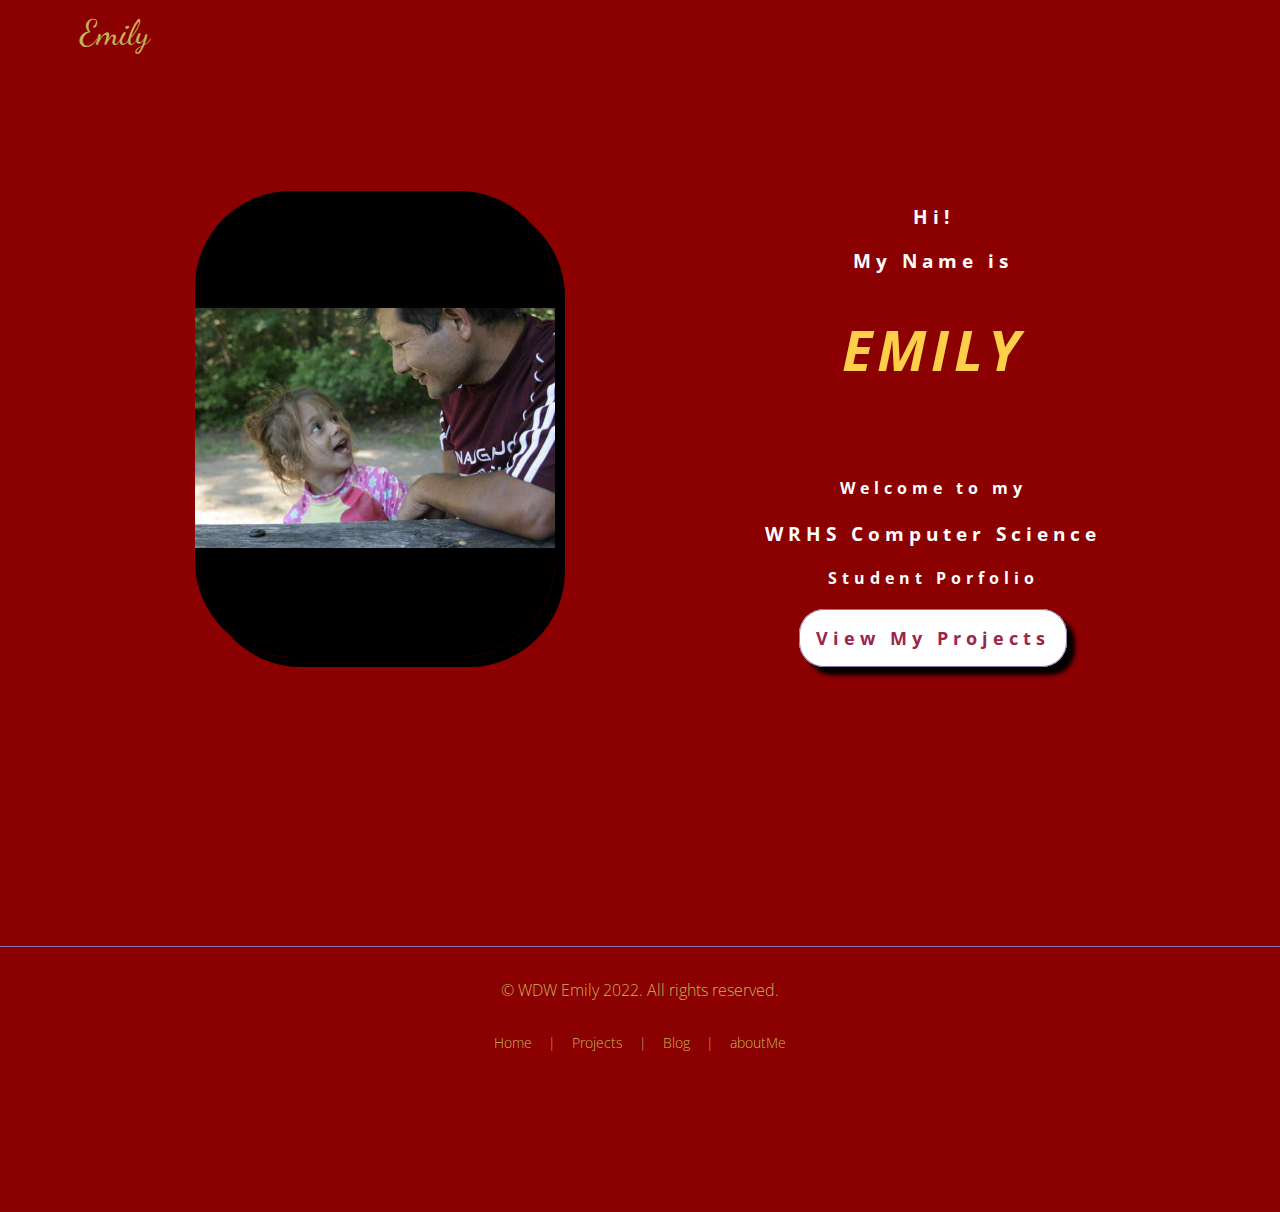
<file: index.html>
<!DOCTYPE html>
<html lang="en">

<head>
    <meta charset="UTF-8">
    <meta name="viewport" content="width=device-width, initial-scale=1.0">
    <meta http-equiv="X-UA-Compatible" content="ie=edge">
    <link rel="stylesheet" href="style.css" type="text/css" />
    <link rel="stylesheet" href="nav.css" type="text/css" />
    <title>Emily's Porfolio</title>
</head>

<body>

    <!-- Navigation Menu -->
    <nav class="navbar">
        <!--logo-->
        <div class="logo">Emily</div>
        <!-- hamburger toggle-->
        <a href="#" class="toggle-button">
            <span class="bar"></span>
            <span class="bar"></span>
            <span class="bar"></span>
        </a>
        <!-- page navigation links-->
        <div class="navbar-links">
            <ul>
                <li><a href="index.html">Home</a></li>
                <li><a href="projects.html">Projects</a></li>
                <li><a href="blog.html">Blog</a></li>
                <li><a href="aboutMe.html">About Me</a></li>
            </ul> <!-- close ul list-->
        </div> <!-- close Navbar links class-->
    </nav> <!-- close navbar class-->

    <!--Hero Secion-->
    <section class="hero">
        <div class="heroImage">
            <img src="assets/IMG_2386.JPG"></img>
        </div> <!-- close hero=Image Class-->
        <div class="heroText">
            <div class="heroTextTop">
                <h3> Hi!</< /h3>
                    <h3>My Name is</h3>
                    <h1 class="heroName"><em>Emily</em></h1>
            </div>
            <!--close herTextTop class -->
            <div class="heroTextBottom">
                <h4>Welcome to my </h4>
                <h3>WRHS Computer Science</h3>
                <h4>Student Porfolio</h4>
            </div>
            <!--close heroTextBottom class -->
            <div class="herobutton">
                <a href="projects.html" class="button">View My Projects</a>
            </div> <!-- Close heroButton class -->
        </div> <!-- Close heroText class -->
    </section>
    <!--close hero class -->

    <footer>
        <p class="copyright">&copy; WDW Emily 2022. All rights reserved.</p>
        <ul class="bottomNav">
            <li><a href="index.html">Home</a></li>
            <li class="divider">|</li>
            <li><a href="projects.html">Projects</a></li>
            <li class="divider">|</li>
            <li><a href="blog.html">Blog</a></li>
            <li class="divider">|</li>
            <li><a href="aboutMe.html">aboutMe</a></li>
        </ul>
    </footer>


    <script type="text/javascript" src="script.js"></script>
</body>

</html>
</file>
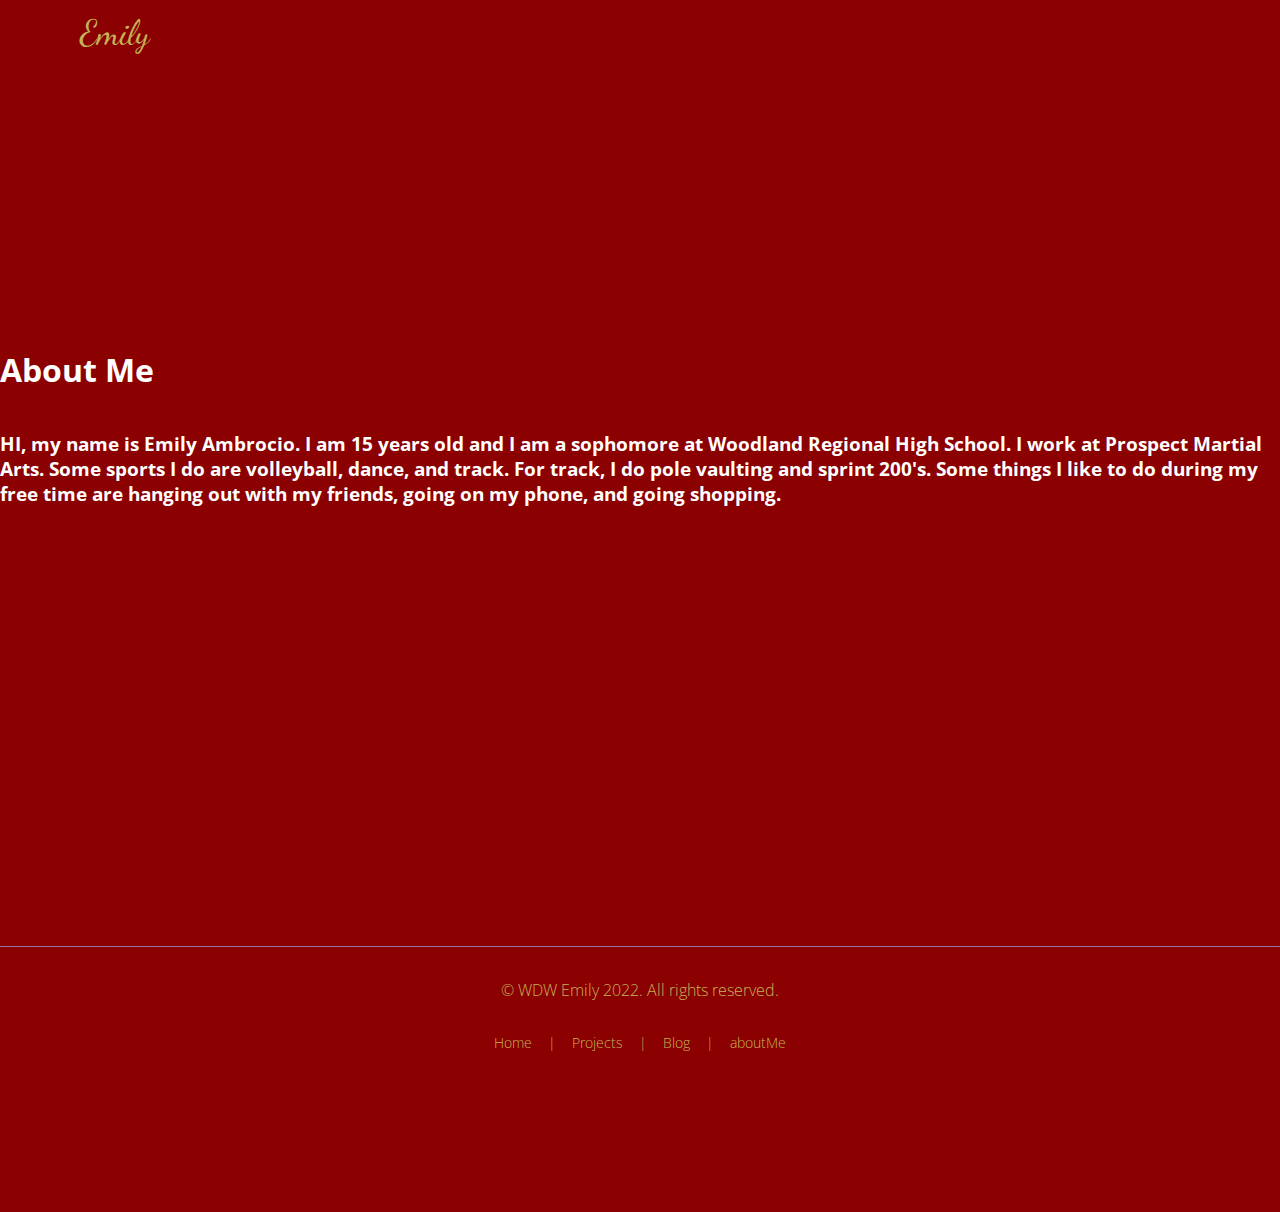
<file: aboutMe.html>
<!DOCTYPE html>
<html lang="en">
<head>
    <meta charset="UTF-8">
    <meta name="viewport" content="width=device-width, initial-scale=1.0">
    <meta http-equiv="X-UA-Compatible" content="ie=edge">
    <link rel="stylesheet" href="style.css" type="text/css" />
    <link rel="stylesheet" href="nav.css" type="text/css" />
    <title>Emily's Blog</title>
</head>
<body>
    
    <!-- Navigation Menu -->
    <nav class="navbar">
        <!--logo-->
        <div class="logo">Emily</div>
        <!-- hamburger toggle-->
        <a href="#" class="toggle-button">
            <span class="bar"></span>
            <span class="bar"></span>
            <span class="bar"></span>
        </a>
         <!-- page navigation links-->
         <div class="navbar-links">
             <ul>
                 <li><a href="index.html">Home</a></li>
                 <li><a href="projects.html">Projects</a></li>
                 <li><a href="blog.html">Blog</a></li>
                 <li><a href="aboutMe.html">About Me</a></li>
             </ul>  <!-- close ul list-->
         </div>      <!-- close Navbar links class-->
</nav>   <!-- close navbar class-->

<section class='filler'>
    <h1>About Me</h1>
    <h3>HI, my name is Emily Ambrocio. I am 15 years old and I am a sophomore at Woodland Regional High School. I work at Prospect Martial Arts. Some sports I do are volleyball, dance, and track. For track, I do pole vaulting and sprint 200's. Some things I like to do during my free time are hanging out with my friends, going on my phone, and going shopping. </h3>
</section>



    <footer>
        <p class="copyright">&copy; WDW Emily 2022. All rights reserved.</p>
        <ul class="bottomNav">
            <li><a href="index.html">Home</a></li>
            <li class="divider">|</li>
            <li><a href="projects.html">Projects</a></li>
            <li class="divider">|</li>
            <li><a href="blog.html">Blog</a></li>
            <li class="divider">|</li>
            <li><a href="aboutMe.html">aboutMe</a></li>
        </ul>
    </footer>

    
    <script type="text/javascript" src="script.js"></script>
</body>
</html>
</file>
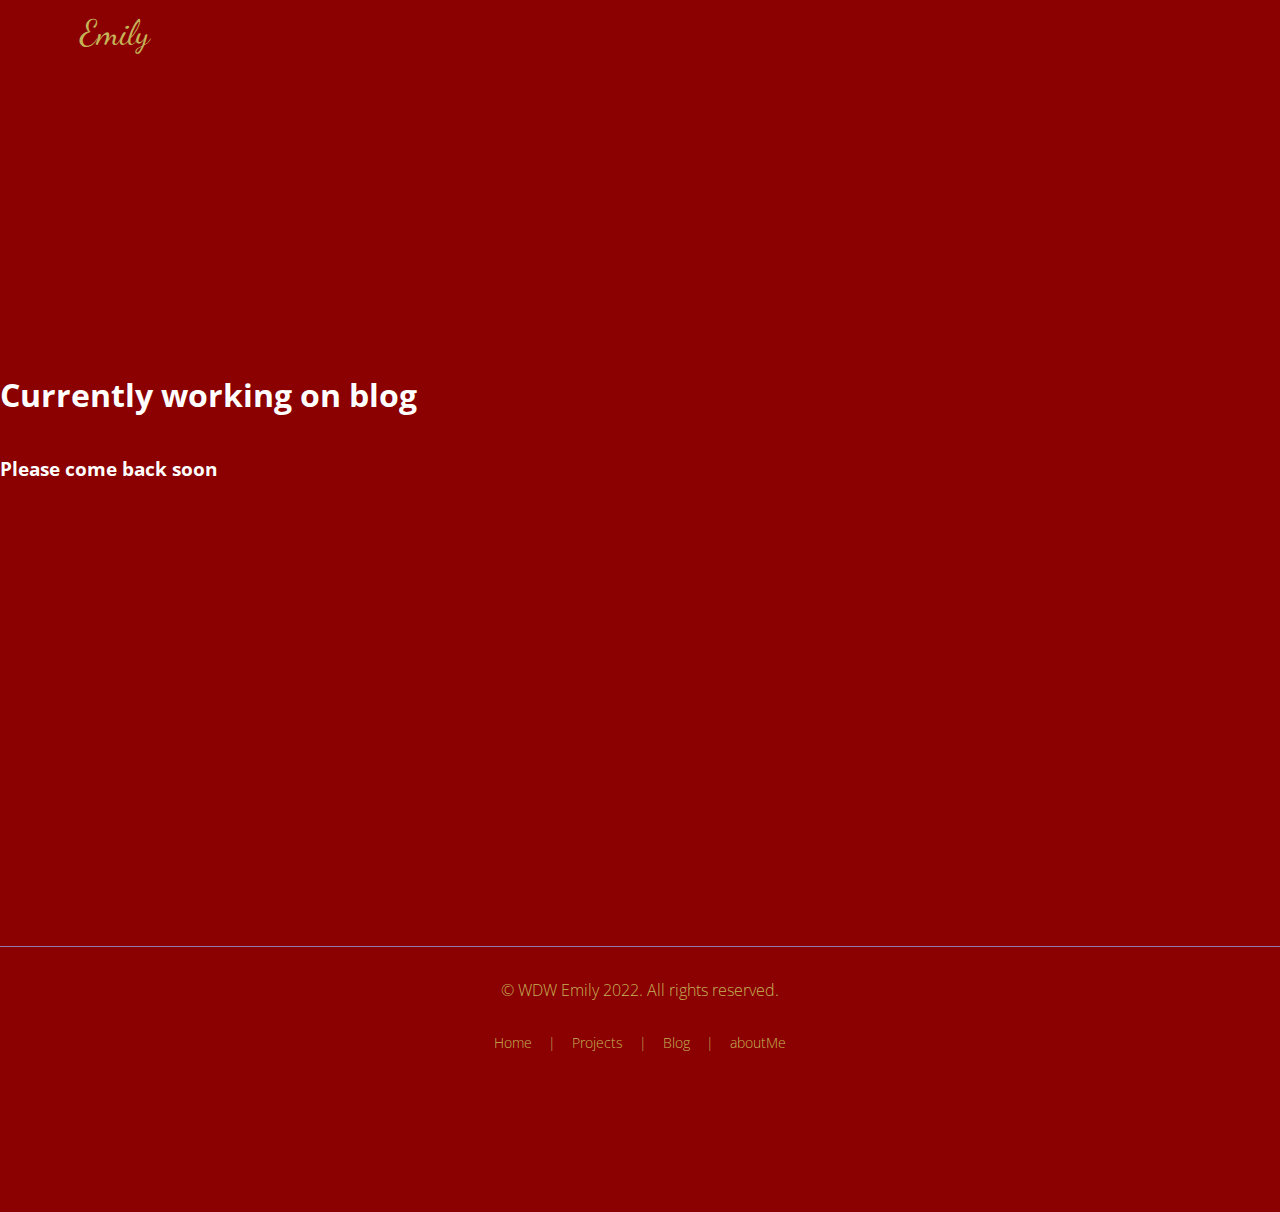
<file: blog.html>
<!DOCTYPE html>
<html lang="en">
<head>
    <meta charset="UTF-8">
    <meta name="viewport" content="width=device-width, initial-scale=1.0">
    <meta http-equiv="X-UA-Compatible" content="ie=edge">
    <link rel="stylesheet" href="style.css" type="text/css" />
    <link rel="stylesheet" href="nav.css" type="text/css" />
    <title>Emily's Blog</title>
</head>
<body>
    
    <!-- Navigation Menu -->
    <nav class="navbar">
        <!--logo-->
        <div class="logo">Emily</div>
        <!-- hamburger toggle-->
        <a href="#" class="toggle-button">
            <span class="bar"></span>
            <span class="bar"></span>
            <span class="bar"></span>
        </a>
         <!-- page navigation links-->
         <div class="navbar-links">
             <ul>
                 <li><a href="index.html">Home</a></li>
                 <li><a href="projects.html">Projects</a></li>
                 <li><a href="blog.html">Blog</a></li>
                 <li><a href="aboutMe.html">About Me</a></li>
             </ul>  <!-- close ul list-->
         </div>      <!-- close Navbar links class-->
</nav>   <!-- close navbar class-->

<section class='filler'>
    <h1>Currently working on blog</h1>
    <h3>Please come back soon</h3>
</section>



    <footer>
        <p class="copyright">&copy; WDW Emily 2022. All rights reserved.</p>
        <ul class="bottomNav">
            <li><a href="index.html">Home</a></li>
            <li class="divider">|</li>
            <li><a href="projects.html">Projects</a></li>
            <li class="divider">|</li>
            <li><a href="blog.html">Blog</a></li>
            <li class="divider">|</li>
            <li><a href="aboutMe.html">aboutMe</a></li>
        </ul>
    </footer>

    
    <script type="text/javascript" src="script.js"></script>
</body>
</html>
</file>
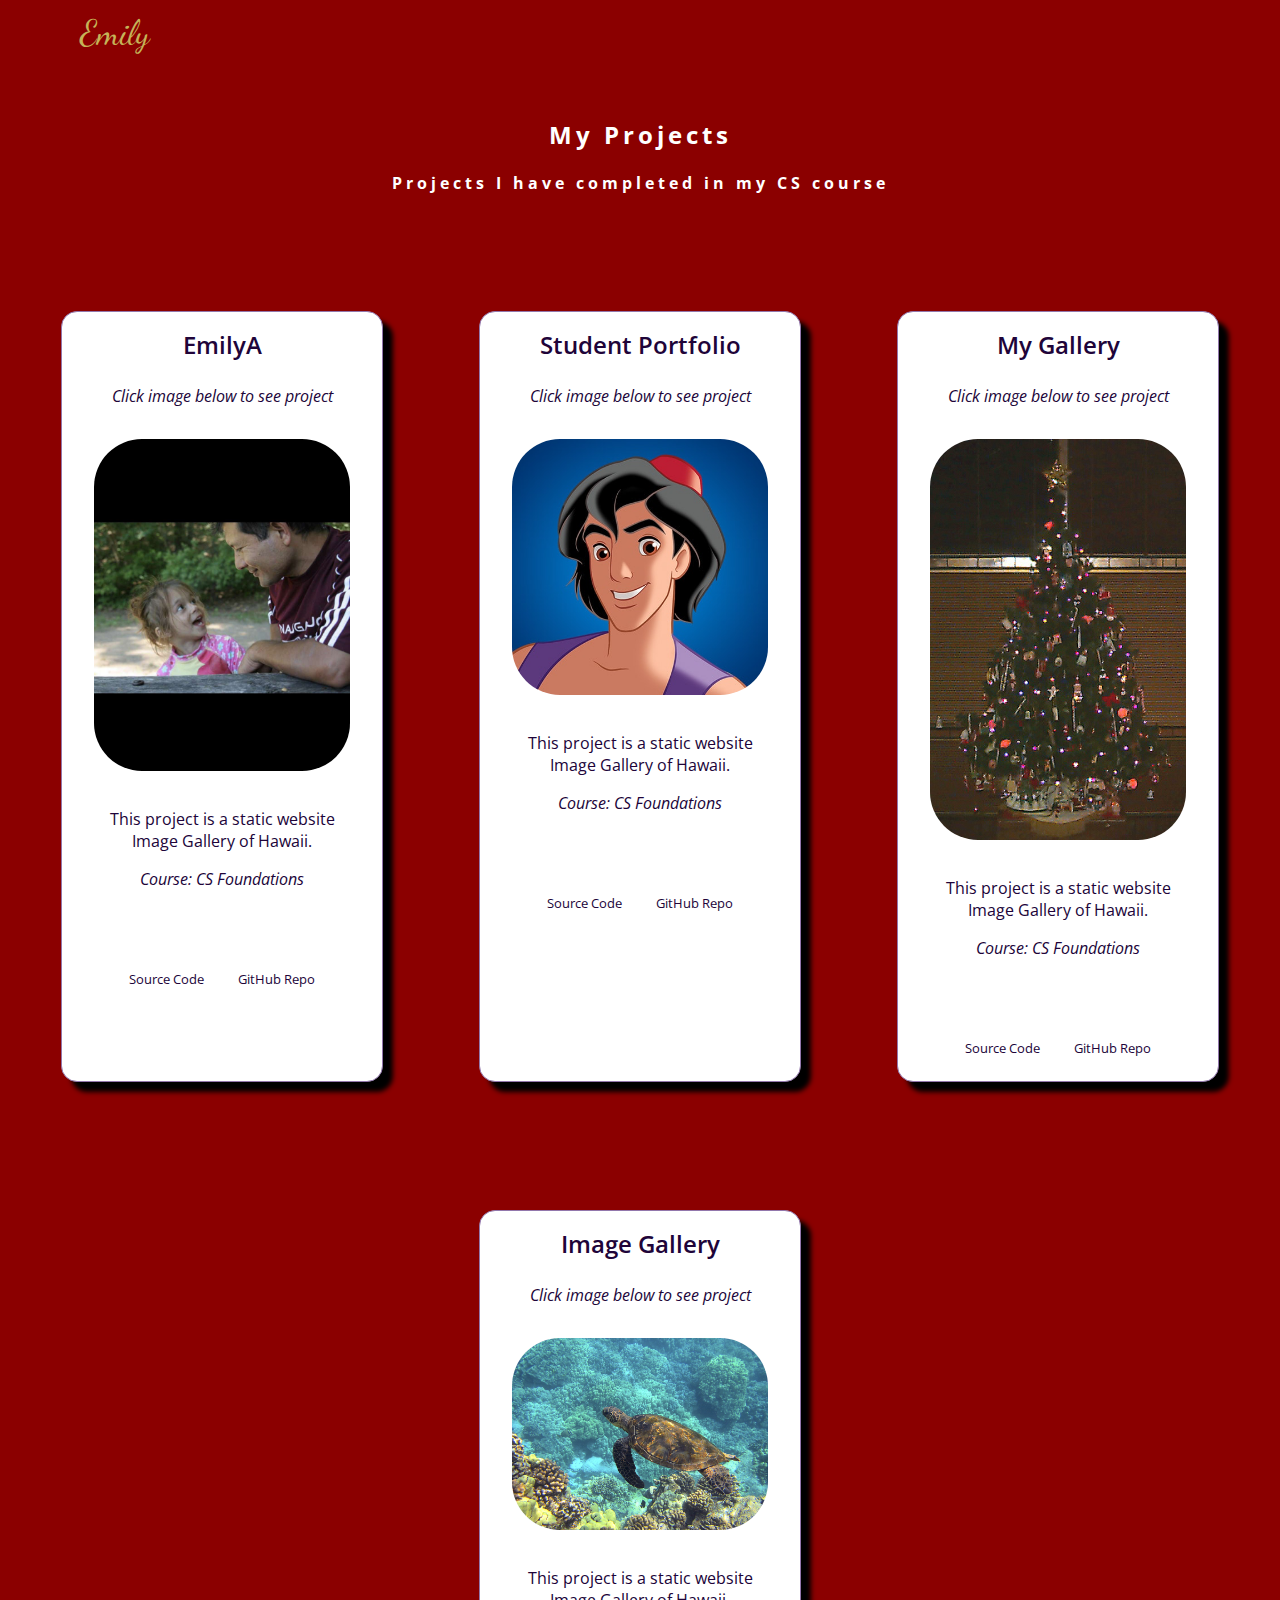
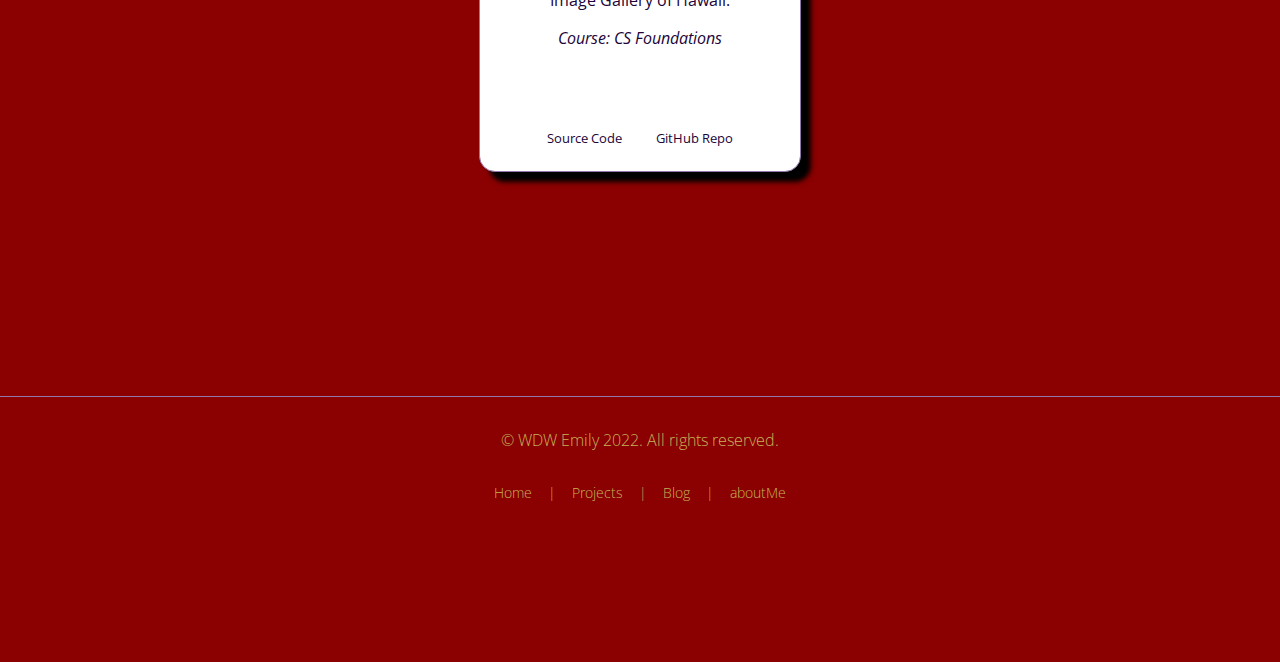
<file: projects.html>
<!DOCTYPE html>
<html lang="en">

<head>
    <meta charset="UTF-8">
    <meta name="viewport" content="width=device-width, initial-scale=1.0">
    <meta http-equiv="X-UA-Compatible" content="ie=edge">
    <link rel="stylesheet" href="style.css" type="text/css" />
    <link rel="stylesheet" href="nav.css" type="text/css" />
    <link rel="stylesheet" href="https://cdnjs.cloudflare.com/ajax/libs/font-awesome/6.2.0/css/all.min.css" integrity="sha512-xh6O/CkQoPOWDdYTDqeRdPCVd1SpvCA9XXcUnZS2FmJNp1coAFzvtCN9BmamE+4aHK8yyUHUSCcJHgXloTyT2A==" crossorigin="anonymous" referrerpolicy="no-referrer" />
    <title>Emily'Projects</title>
    <link rel="stylesheet" href="https://cdnjs.cloudflare.com/ajax/libs/font-awesome/6.2.0/css/all.min.css" integrity="sha512-xh6O/CkQoPOWDdYTDqeRdPCVd1SpvCA9XXcUnZS2FmJNp1coAFzvtCN9BmamE+4aHK8yyUHUSCcJHgXloTyT2A==" crossorigin="anonymous" referrerpolicy="no-referrer" />
</head>

<body>

    <!-- Navigation Menu -->
    <nav class="navbar">
        <!--logo-->
        <div class="logo">Emily</div>
        <!-- hamburger toggle-->
        <a href="#" class="toggle-button">
            <span class="bar"></span>
            <span class="bar"></span>
            <span class="bar"></span>
        </a>
        <!-- page navigation links-->
        <div class="navbar-links">
            <ul>
                <li><a href="index.html">Home</a></li>
                <li><a href="projects.html">Projects</a></li>
                <li><a href="blog.html">Blog</a></li>
                <li><a href="aboutMe.html">About Me</a></li>
            </ul> <!-- close ul list-->
        </div> <!-- close Navbar links class-->
    </nav> <!-- close navbar class-->

    <!-- Project Header-->
    <header class="projectsHeader">
        <h2>My Projects</h2>
        <h4>Projects I have completed in my CS course</h4>
    </header>

    <!-- Project Cards-->
    <section class="projectGallery">

        <div class="projectCard">
            <h2>EmilyA</h2>
            <p><em> Click image below to see project</em></p>
            <a href="/EmilyA/assets/IMG_2386.JPG/"><img src="assets/IMG_2386.JPG"></a>
            <p>This project is a static website Image Gallery of Hawaii.</p>
            <p><em>Course: CS Foundations</em></p>
            <div class="projectIcons">
                <div class="sourceCode">
                    <a href="#"><i class="fa-solid fa-file"></i></a>
                    <p>Source Code</p>
                </div>
                <div class="gitHubRepo">
                    <a href="#https://github.com/CSF2223/imagegallery-emilyambrocio"><i class="fa-brands fa-github"></i></a>
                    <p>GitHub Repo</p>
                </div>
            </div>
        </div> <!-- Close Project Card 1-->
        
        
        <div class="projectCard">
            <h2>Student Portfolio</h2>
            <p><em> Click image below to see project</em></p>
            <a href="https://csf2223.github.io/imagegallery-emilyambrocio/"><img src="assets/aladdin2.jpeg"></a>
            <p>This project is a static website Image Gallery of Hawaii.</p>
            <p><em>Course: CS Foundations</em></p>
            <div class="projectIcons">
                <div class="sourceCode">
                    <a href="#"><i class="fa-solid fa-file"></i></a>
                    <p>Source Code</p>
                </div>
                <div class="gitHubRepo">
                    <a href="#https://github.com/CSF2223/imagegallery-emilyambrocio"><i class="fa-brands fa-github"></i></a>
                    <p>GitHub Repo</p>
                </div>
            </div>
        </div> <!-- Close Project Card 2-->
        
        
        <div class="projectCard">
            <h2>My Gallery</h2>
            <p><em> Click image below to see project</em></p>
            <a href="https://csf2223.github.io/imagegallery-emilyambrocio/"><img src="assets/christmas3.1.jpg"></a>
            <p>This project is a static website Image Gallery of Hawaii.</p>
            <p><em>Course: CS Foundations</em></p>
            <div class="projectIcons">
                <div class="sourceCode">
                    <a href="#"><i class="fa-solid fa-file"></i></a>
                    <p>Source Code</p>
                </div>
                <div class="gitHubRepo">
                    <a href="#https://github.com/CSF2223/imagegallery-emilyambrocio"><i class="fa-brands fa-github"></i></a>
                    <p>GitHub Repo</p>
                </div>
            </div>
        </div> <!-- Close Project Card 3-->
        
        <div class="projectCard">
            <h2>Image Gallery</h2>
            <p><em> Click image below to see project</em></p>
            <a href="https://csf2223.github.io/imagegallery-emilyambrocio/"><img src="assets/sea-turtle-547162_1920.jpg"></a>
            <p>This project is a static website Image Gallery of Hawaii.</p>
            <p><em>Course: CS Foundations</em></p>
            <div class="projectIcons">
                <div class="sourceCode">
                    <a href="#"><i class="fa-solid fa-file"></i></a>
                    <p>Source Code</p>
                </div>
                <div class="gitHubRepo">
                    <a href="#https://github.com/CSF2223/imagegallery-emilyambrocio"><i class="fa-brands fa-github"></i></a>
                    <p>GitHub Repo</p>
                </div>
            </div>
        </div> <!-- Close Project Card 4-->

    </section>  <!-- Close projectGallery class-->
    
    

    <footer>
        <p class="copyright">&copy; WDW Emily 2022. All rights reserved.</p>
        <ul class="bottomNav">
            <li><a href="index.html">Home</a></li>
            <li class="divider">|</li>
            <li><a href="projects.html">Projects</a></li>
            <li class="divider">|</li>
            <li><a href="blog.html">Blog</a></li>
            <li class="divider">|</li>
            <li><a href="aboutMe.html">aboutMe</a></li>
        </ul>
    </footer>


    <script type="text/javascript" src="script.js"></script>
</body>
</html>
</file>
<file: style.css>
/*
Color Palette
background color: #68B984
primary: #512C73
secondary: #361356
tertiary: #6F4D8F
accent: #9277AC
vegasGold: #c5b358
white: #fff
black: #000  
*/

html {
    box-sizing: border-box;
    /* If we add any padding or border onto an element it does not affect the width of the element */
}

body {
    margin: 0;
    padding: 0;
    font-family: 'Open Sans', sans-serif;
    font-weight: 300;
    background-color: darkred;
    color: #fff;
}

.hero {
    display: flex;
    flex-direction: column;
    justify-content: space-evenly;
    align-items: center;
}

.heroImage {
    padding: 2rem;

}

.heroImage img {
    border-radius: 6rem;
    box-shadow: 10px 10px #000;
    width: 100%;
    height: auto;
}

.heroText {
    font-size: 0.8rem;
    padding-bottom: 2rem;
    text-align: center;
    letter-spacing: 5px;
}

.heroName {
    color: #FED049;
    font-size: 2.5rem;
    text-transform: uppercase;
}

.heroTextTop {
    padding: 1rem;
}

.heroTextBottom {
    padding: 1rem;
}

.heroButton {
    margin: 2rem;
}

.button {
    background-color: #fff;
    padding: 1rem;
    border: 1px solid #9277AC;
    border-radius: 25px;
    font-size: 0.9rem;
    font-weight: 700;
    color: #9C254D;
    text-decoration: none;
    box-shadow: 8px 8px 4px #000;
}

.button:hover {
    background-color: #361356;
    color: #c5b358;
    transform: scale(1.5);
    /* (150% zoom - Note: if the zoom is too large, it will go
        outside of the viewport)*/

}


.projectsHeader {
    margin: 1.5rem 3rem;
    text-align: center;
    padding: 0.5rem;
    letter-spacing: 4px;
}

.projectCard {
    background-color: #fff;
    color: #200439;
    margin: 4rem 3rem;
    padding: 0.5rem 2rem;
    text-align: center;
    border: 1px solid #9277AC;
    border-radius: 1rem;
    box-shadow: 10px 10px 5px #000;
}


.projectCard img {
    width: 100%;
    height: auto;
    border-radius: 3rem;
    margin: 1rem 0;
}

.projectCard h2 {
    margin: 0.5rem 1rem 1.5rem 1rem;
    font-weight: 600;
}

.projectCard p {
    font-size: 1rem;
    font-weight: 400;
}

.projectIcons {
    display: flex;
    justify-content: space-evenly;
    font-size: 1.2rem;
    margin-top: 2rem;
}

.projectIcons p {
    margin: 0 0 1rem 0;
    font-size: 0.8rem;
}

.fa-github {
    font-size: 2.2rem;
    padding: 1.5rem;
}

.fa-file {
    font-size: 2.2rem;
    padding: 1.5rem;
}

footer {
    text-align: center;
    color: #c5b358;
    margin: 10rem 0;
    border-top: 1px solid #9277AC;
}

.copyright {
    margin: 1rem;
    padding: 1rem;
    font-size: 1rem;
    color: #c5b358;
    display: block;
}

.filler {
    display: flex;
    flex-direction: column;
    justify-content: center;
    margin: 0;
    height: 80vh;
}



@media(min-width: 800px) {
    .hero {
        flex-direction: row;
        justify-content: space-evenly;
        align-items: center;
        height: 80vh;
    }

    .heroText {
        font-size: 1rem;
    }

    .heroName {
        font-size: 3.5rem;
    }

    .button {
        font-size: 1.1rem;
    }

    .projectGallery {
        display: flex;
        flex-direction: row;
        justify-content: center;
        flex-wrap: wrap;
    }

    .projectCard {
        max-width: 20%
    }
}
</file>
<file: nav.css>
/*
Color Palette
background color: #200439
primary: #512C73
secondary: #361356
tertiary: #6F4D8F
accent: #9277AC
vegasGold: #c5b358
white: #fff
black: #000  
*/

@import url('https://fonts.googleapis.com/css2?family=Aref+Ruqaa+Ink:wght@700&family=Dancing+Script:wght@400;700&display=swap');
@import url('https://fonts.googleapis.com/css2?family=Aref+Ruqaa+Ink:wght@700&family=Dancing+Script:wght@400;700&family=Open+Sans:wght@300;400;600;700&display=swap');

.navbar {
    display: flex;
    justify-content: space-between;
    align-items: center;
    padding: 0 2.5rem;
}

.logo {
    font-size: 2.2rem;
    margin: 0.75rem 2.5rem;
    color: #c5b358;
    font-family: 'Dancing Script', cursive;
}

.navbar-links ul {
    margin: 0;
    padding: 0;
    display: flex;
}

.navbar-links li {
    list-style: none;
    padding: 1rem;
    font-size: 1.2rem;
}

.navbar-links li a {
    text-decoration: none;
    color: #fff;
    padding: 0.5rem 2rem;
    display: block;
}

.navbar-links li:hover {
    background-color: #361356;
}

.toggle-button {
    position: absolute;
    top: 1.5rem;
    right: 1.5rem;
    display: none;
    flex-direction: column;
    justify-content: space-between;
    width: 30px;
    height: 20px;
}

.toggle-button .bar {
    height: 3px;
    width: 100%;
    background-color: #fff;
    border-radius: 10px;
}

.bottomNav{
    margin: 0;
    padding: 0;
    display: flex;
    justify-content: center;
    align-items: center;
}

.bottomNav li {
    list-style: none;
    font-size: 0.9rem;
    padding: 0 0.5rem;
}
.bottomNav li a {
    text-decoration: none;
    color: #c5b358;
    display: block;
}





@media (max-width: 800px) {
    .toggle-button {
        display: flex;
        
    }
}

   .navbar-links {
        display: none;
        width: 100%;
}

    .navbar {
        flex-direction: column;
        align-items: flex-start;
    
}

    .navbar-links ul {
        width: 100%;
        flex-direction: column;
    }
    
    .navbar-links li {
        width: 100%;
        text-align: center;
    }
    
    .navbar-links.active {
        display: flex;}
</file>
